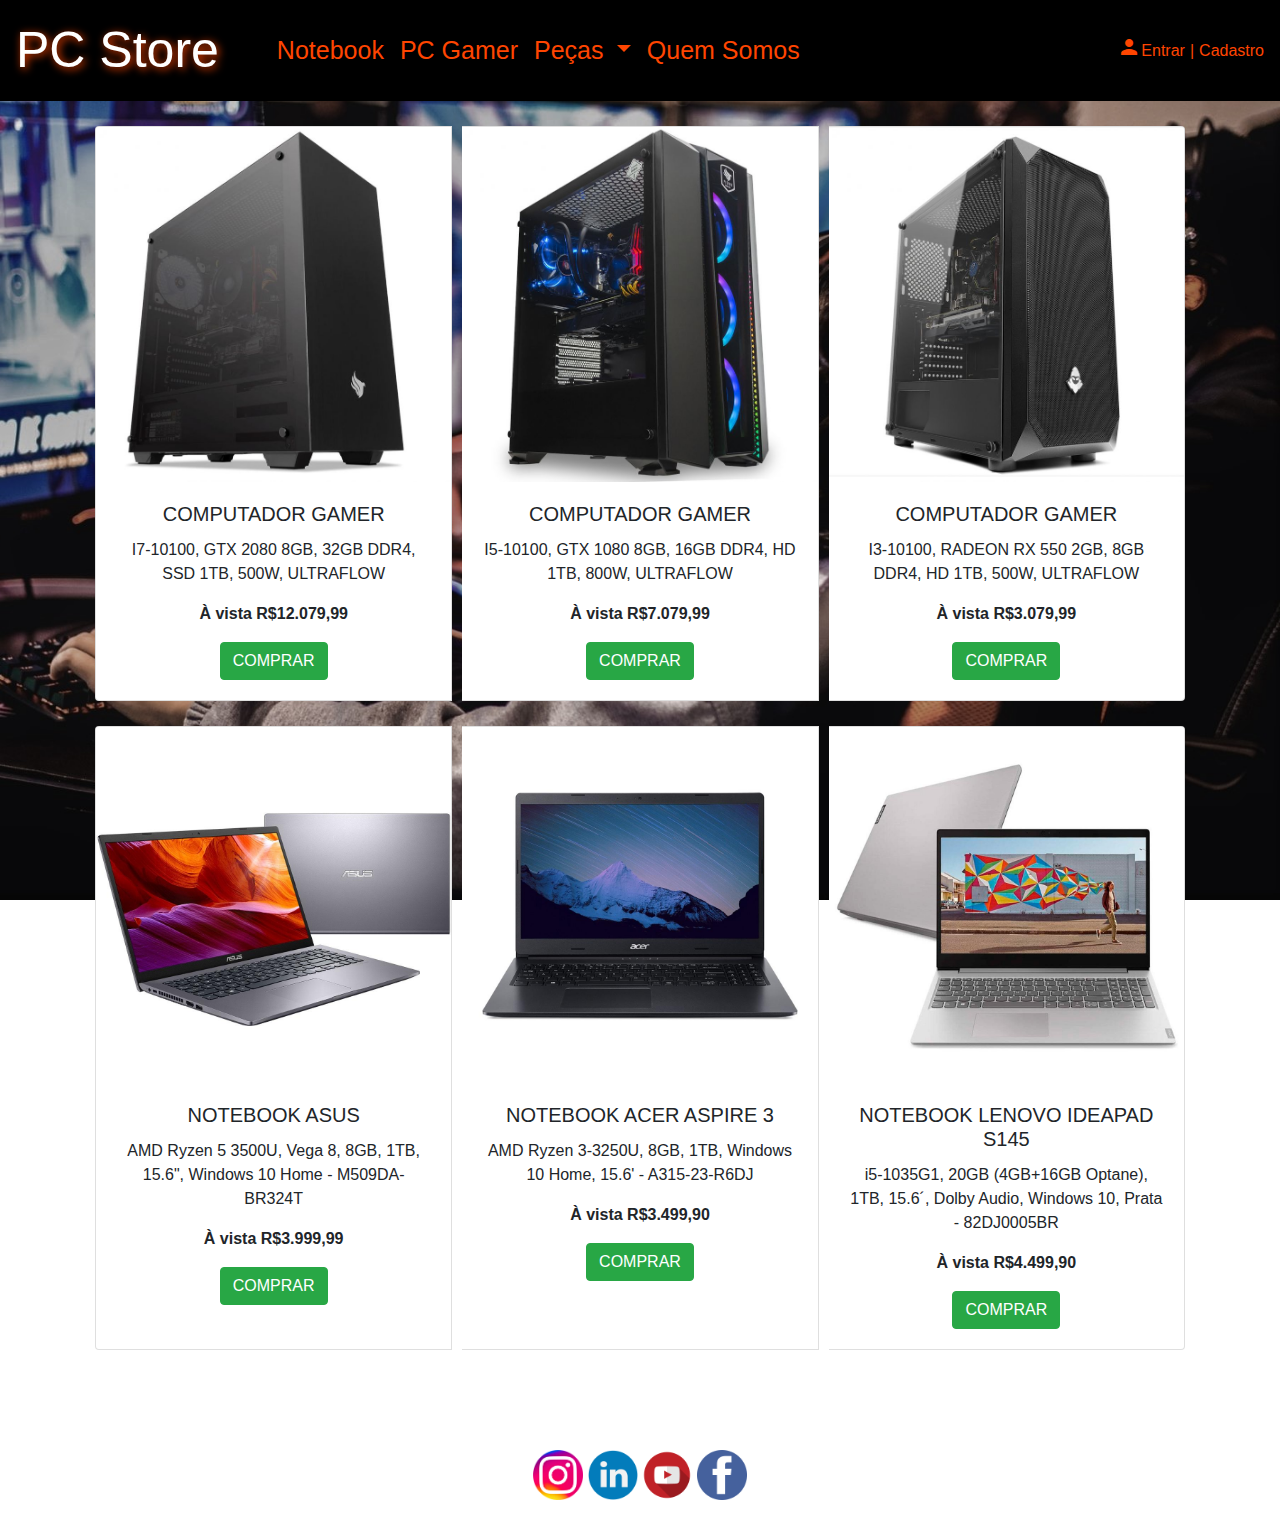
<file: páginas/index.html>
<!DOCTYPE html>
<html lang="en">
<head>
    <meta charset="UTF-8">
    <meta http-equiv="X-UA-Compatible" content="IE=edge">
    <meta name="viewport" content="width=device-width, initial-scale=1.0">
    <title>Document</title>
    <link href="https://fonts.googleapis.com/icon?family=Material+Icons" rel="stylesheet">
    <link rel="stylesheet" href="https://maxcdn.bootstrapcdn.com/bootstrap/4.0.0/css/bootstrap.min.css" integrity="sha384-Gn5384xqQ1aoWXA+058RXPxPg6fy4IWvTNh0E263XmFcJlSAwiGgFAW/dAiS6JXm" crossorigin="anonymous">
    <link rel="stylesheet" href="/estilos/style.css">
    <script src="https://code.jquery.com/jquery-3.2.1.slim.min.js" integrity="sha384-KJ3o2DKtIkvYIK3UENzmM7KCkRr/rE9/Qpg6aAZGJwFDMVNA/GpGFF93hXpG5KkN" crossorigin="anonymous"></script>
    <script src="https://cdnjs.cloudflare.com/ajax/libs/popper.js/1.12.9/umd/popper.min.js" integrity="sha384-ApNbgh9B+Y1QKtv3Rn7W3mgPxhU9K/ScQsAP7hUibX39j7fakFPskvXusvfa0b4Q" crossorigin="anonymous"></script>
    <script src="https://maxcdn.bootstrapcdn.com/bootstrap/4.0.0/js/bootstrap.min.js" integrity="sha384-JZR6Spejh4U02d8jOt6vLEHfe/JQGiRRSQQxSfFWpi1MquVdAyjUar5+76PVCmYl" crossorigin="anonymous"></script>
</head>
<body>
    <nav class="navbar navbar-expand-lg">
        <a id="logo" class="navbar-brand" href="#">PC Store</a>
        <button class="navbar-toggler" type="button" data-toggle="collapse" data-target="#navbarSupportedContent" aria-controls="navbarSupportedContent" aria-expanded="false" aria-label="Toggle navigation">
          <span class="navbar-toggler-icon"></span>
        </button>
      
        <div class="collapse navbar-collapse" id="navbarSupportedContent">
          <ul class="navbar-nav mr-auto">
            <li class="nav-item">
              <a class="nav-link" href="#">Notebook</a>
            </li>
            <li class="nav-item">
              <a class="nav-link" href="#">PC Gamer</a>
            </li>
            <li class="nav-item dropdown">
              <a class="nav-link dropdown-toggle" href="#" id="navbarDropdown" role="button" data-toggle="dropdown" aria-haspopup="true" aria-expanded="false">
                Peças
              </a>
              <div class="dropdown-menu" aria-labelledby="navbarDropdownMenuLink">
                <a class="dropdown-item" href="#">Placa de vídeo</a>
                <a class="dropdown-item" href="#">Placa mãe</a>
                <a class="dropdown-item" href="#">Fonte</a>
                <a class="dropdown-item" href="#">Memória RAM</a>
                <a class="dropdown-item" href="#">HD / SSD</a>
                <a class="dropdown-item" href="#">Gabinete</a>
              </div>
            </li>
            <li class="nav-item">
                <a class="nav-link" href="#">Quem Somos</a>
              </li>
          </ul>
          <form class="form-inline my-2 my-lg-0">
            <a><i class="material-icons aLogin">person</i></a>
            <a class="aLogin" href="/páginas/login.html">Entrar</a>
            <a id="pipe">|</a>
            <a class="aLogin" href="/páginas./cadastro.html">Cadastro</a>
          </form>
        </div>
      </nav>
      <div class="container">
        <div class="card-group">
          <div class="card">
            <img class="card-img-top" src="/img/pc gamer 01.jpg" alt="PC Gamer">
            <div class="card-body">
              <h5 class="card-title">COMPUTADOR GAMER</h5>
              <p class="card-text">I7-10100, GTX 2080 8GB, 32GB DDR4, SSD 1TB, 500W, ULTRAFLOW</p>
              <p><b>À vista R$12.079,99</b></p>
              <button class="btn btn-success">COMPRAR</button>
            </div>
          </div>
          <div class="card">
            <img class="card-img-top" src="/img/pc gamer 02.jpg" alt="PC Gamer">
            <div class="card-body">
              <h5 class="card-title">COMPUTADOR GAMER</h5>
              <p class="card-text">I5-10100, GTX 1080 8GB, 16GB DDR4, HD 1TB, 800W, ULTRAFLOW</p>
              <p><b>À vista R$7.079,99</b></p>
              <button class="btn btn-success">COMPRAR</button>
            </div>
          </div>
          <div class="card">
            <img class="card-img-top" src="/img/pc gamer 03.jpg" alt="PC Gamer">
            <div class="card-body">
              <h5 class="card-title">COMPUTADOR GAMER</h5>
              <p class="card-text">I3-10100, RADEON RX 550 2GB, 8GB DDR4, HD 1TB, 500W, ULTRAFLOW</p>
              <p><b>À vista R$3.079,99</b></p>
              <button class="btn btn-success">COMPRAR</button>
            </div>
          </div>
        </div>

        <div class="card-group">
          <div class="card">
            <img class="card-img-top" src="/img/notebook 01.jpg" alt="PNotebook asus">
            <div class="card-body">
              <h5 class="card-title">NOTEBOOK ASUS</h5>
              <p class="card-text">AMD Ryzen 5 3500U, Vega 8, 8GB, 1TB, 15.6", Windows 10 Home - M509DA-BR324T</p>
              <p><b>À vista R$3.999,99</b></p>
              <button class="btn btn-success">COMPRAR</button>
            </div>
          </div>
          <div class="card">
            <img class="card-img-top" src="/img/notebook 02.jpg" alt="Notebook acer">
            <div class="card-body">
              <h5 class="card-title">NOTEBOOK ACER ASPIRE 3</h5>
              <p class="card-text">AMD Ryzen 3-3250U, 8GB, 1TB, Windows 10 Home, 15.6' - A315-23-R6DJ</p>
              <p><b>À vista R$3.499,90</b></p>
              <button class="btn btn-success">COMPRAR</button>
            </div>
          </div>
          <div class="card">
            <img class="card-img-top" src="/img/notebook 03.jpg" alt="Notebook lenovo">
            <div class="card-body">
              <h5 class="card-title">NOTEBOOK LENOVO IDEAPAD S145</h5>
              <p class="card-text">i5-1035G1, 20GB (4GB+16GB Optane), 1TB, 15.6´, Dolby Audio, Windows 10, Prata - 82DJ0005BR</p>
              <p><b>À vista R$4.499,90</b></p>
              <button class="btn btn-success">COMPRAR</button>
            </div>
          </div>
        </div>
        <footer>
          <p class="edit">Copyright (c) 2021 PC Store - Todos os Direitos Reservados</p>
          <p class="edit">Endereço: Avenida Victor do Amaral, 398, Centro, Araucária-PR</p>
            <a href="https://www.instagram.com">
                <img class="redes_socais" src="/img/instagram.png" alt="Logo instagram">
            </a>
            <a href="https://www.linkedin.com">
                <img class="redes_socais" src="/img/linkedin.png" alt="Logo linkedin">
            </a>
            <a href="https://www.youtube.com">
                <img class="redes_socais" src="/img/youtube.png" alt="Logo youtube">
            </a>
            <a href="https://www.facebook.com">
                <img class="redes_socais" src="/img/facebook.png" alt="Logo facebook">
            </a> 
        </footer>
      </div>
</body>
</html>
</file>
<file: estilos/style.css>
.formulario {
    margin: 50px auto auto auto;
    width: 500px;
    background-color: #1C1C1C;
    border-radius: 5px;
    padding: 8px;
}
h1{
    font-family: Impact, Haettenschweiler, 'Arial Narrow Bold', sans-serif;
    margin-bottom: 40px;
    text-align: center;
    color: #FF4500;
}
.margin{
    margin-bottom: 15px;
}
#logo{
    font-family: Impact, Haettenschweiler, 'Arial Narrow Bold', sans-serif;
    font-size: 50px;
    margin-right: 50px;
    color: white;
    text-shadow: 2px 2px 8px #FF4500;
}
body{
    background-image: url(/img/Gamer-mirim2.jpg);
    background-attachment: fixed;
    background-size: cover;
    background-position: right bottom;
}
.aLogin{
    color:#FF4500;
}
.nav-link{
    color: #FF4500;
    font-family: Impact, Haettenschweiler, 'Arial Narrow Bold', sans-serif;
    font-size: 25px;
}
.nav-link:hover{
    color: white;
}
.navbar{
    background-color: black;
}
#pipe{
    color: #FF4500;
    margin-left: 5px;
    margin-right: 5px;
}
a:link{
    text-decoration: none;
}
.aLogin:hover{
    color: white;
}
.card-group{
    margin-top: 15px;
}
.card{
    margin: 10px;
}
.card-body{
    text-align: center;
}
label{
    color: white;
}
footer{
    margin-top: 20px;
    text-align: center;
    color: white;
}
.redes_socais{
    width: 50px;
    height: 50px;
    margin-bottom: 15px;
}
</file>
